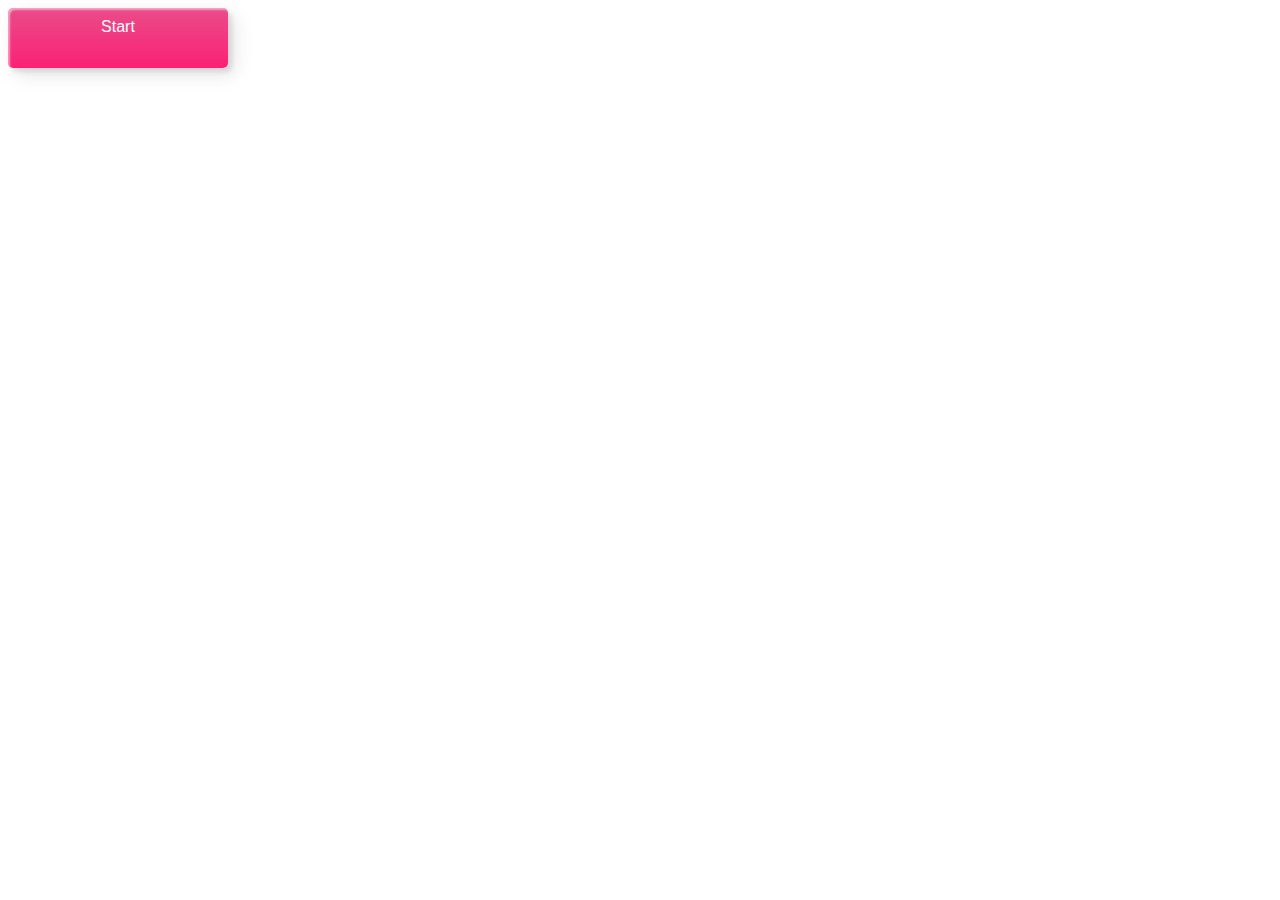
<file: heskil_studio/index.html>
<!DOCTYPE html>
<html lang="en">
<head>
  <meta charset="UTF-8">
  <meta http-equiv="X-UA-Compatible" content="IE=edge">
  <meta name="viewport" content="width=device-width, initial-scale=1.0">
  <title>heskil studio</title>
  <meta name="description" content="=======EDITAR CON DESCRIPCIÓN DE LA WEB PARA EL MOTOR DE BUSQUEDA================">
  <!-- CSS only -->
  <link href="https://cdn.jsdelivr.net/npm/bootstrap@5.2.0/dist/css/bootstrap.min.css" rel="stylesheet" integrity="sha384-gH2yIJqKdNHPEq0n4Mqa/HGKIhSkIHeL5AyhkYV8i59U5AR6csBvApHHNl/vI1Bx" crossorigin="anonymous">
  <link rel="stylesheet" href="styles/style.css">
</head>
<body class="bg-dark">
  <nav class="position-absolute top-50 start-50 translate-middle">
    <a href="start.html" class="custom-btn btn-11">Start<div class="dot"></div></a>
    <!-- <a href="start.html" class="custom-btn btn-11">CLICK ON ME!<div class="dot"></div></a>     -->
  </nav>
  

  <!-- JavaScript Bundle with Popper -->
  <script src="https://cdn.jsdelivr.net/npm/bootstrap@5.2.0/dist/js/bootstrap.bundle.min.js" integrity="sha384-A3rJD856KowSb7dwlZdYEkO39Gagi7vIsF0jrRAoQmDKKtQBHUuLZ9AsSv4jD4Xa" crossorigin="anonymous"></script>
</body>
</html>
</file>
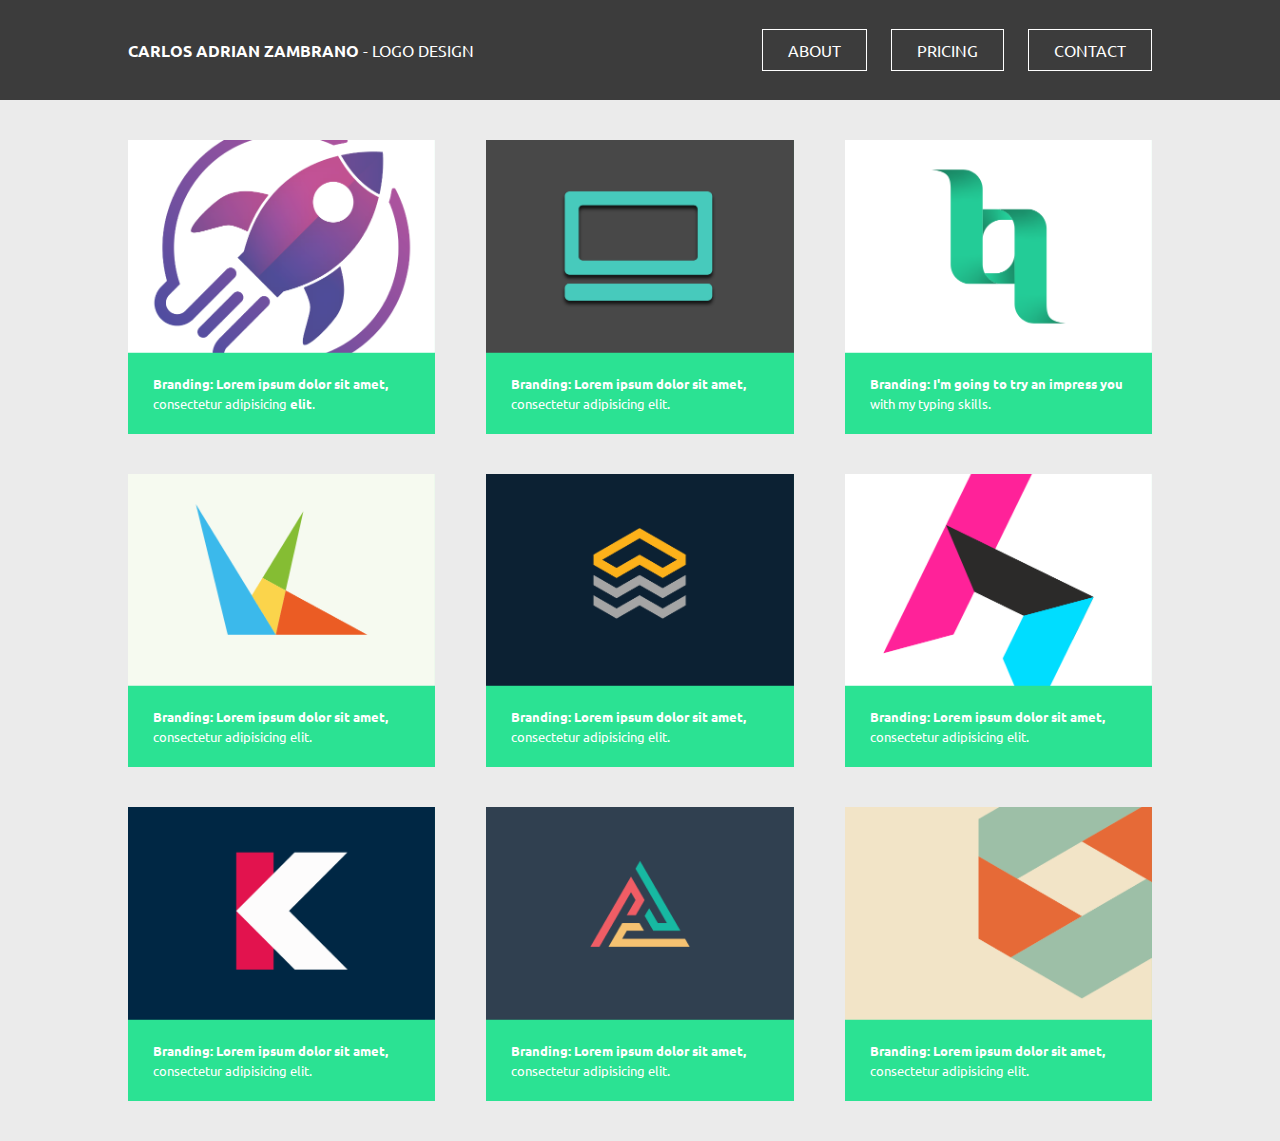
<file: responsivewebsite/index.html>
<!DOCTYPE html>
<html lang="en">
    <head>
        <meta charset="UTF-8">
        <meta name="viewport" content="width=device-width, initial-scale=1.0">
        <meta http-equiv="X-UA-Compatible" content="ie=edge">
        <title>Carlos Adrian Branding and Logo Design in Mexico</title>
        <link href="https://fonts.googleapis.com/css2?family=Grape+Nuts&family=Oswald:wght@300&family=Roboto:wght@300&family=Ubuntu:ital,wght@0,500;1,300&display=swap" rel="stylesheet"> 
        <link rel="stylesheet" href="css-reset.css">
        <link rel="stylesheet" href="style.css">

    </head>

    <body>
        <div class="topbar">
            <header>
                <div class="logo"><span class="highlight">CARLOS ADRIAN ZAMBRANO</span> - LOGO DESIGN</div>
                <nav>
                    <a href="#" class="mybutton">ABOUT</a>
                    <a href="#" class="mybutton">PRICING</a>
                    <a href="#" class="mybutton">CONTACT</a>
                </nav>

                <div class="mobile-wrapper">

                    <img src="images/icon-burger-menu.svg" alt="Mobile Menu Icon" style="width: 40px;" class="burgermenu">

                    <div class="mobile-nav">
                        <a href="#" class="navbutton">ABOUT</a>
                        <a href="#" class="navbutton">PRICING</a>
                        <a href="#" class="navbutton">CONTACT</a>
                    </div>
                </div>

            </header>
        </div>




        <div class="container">
        
            <div class="col"><img src="images/image1@2x.png" alt="">
                <p>Branding: Lorem ipsum dolor sit amet, consectetur adipisicing <span class="highlight">elit</span>.</p>
            </div>
            <div class="col"><img src="images/image2@2x.png" alt="">
                <p>Branding: Lorem ipsum dolor sit amet, consectetur adipisicing elit.</p>
            </div>
            <div class="col"><img src="images/image3@2x.png" alt="">
                <p>Branding: I'm going to try an impress you with my typing skills.</p>
            </div>
            <div class="col"><img src="images/image4@2x.png" alt="">
                <p>Branding: Lorem ipsum dolor sit amet, consectetur adipisicing elit.</p>
            </div>
            <div class="col hide-mobile"><img src="images/image5@2x.png" alt="">
                <p>Branding: Lorem ipsum dolor sit amet, consectetur adipisicing elit.</p>
            </div>
            <div class="col hide-mobile"><img src="images/image6@2x.png" alt="">
                <p>Branding: Lorem ipsum dolor sit amet, consectetur adipisicing elit.</p>
            </div>
            <div class="col hide-mobile"><img src="images/image7@2x.png" alt="">
                <p>Branding: Lorem ipsum dolor sit amet, consectetur adipisicing elit.</p>
            </div>
            <div class="col hide-mobile"><img src="images/image8@2x.png" alt="">
                <p>Branding: Lorem ipsum dolor sit amet, consectetur adipisicing elit.</p>
            </div>
            <div class="col hide-mobile"><img src="images/image9@2x.png" alt="">
                <p>Branding: Lorem ipsum dolor sit amet, consectetur adipisicing elit.</p>
            </div>
            <div class="col hide-desktop-only"><img src="images/image10@2x.png" alt="">
                <p>Branding: Lorem ipsum dolor sit amet, consectetur adipisicing elit.</p>
            </div>
        
        </div>

        <script src="https://code.jquery.com/jquery-3.4.1.js" integrity="sha256-WpOohJOqMqqyKL9FccASB9O0KwACQJpFTUBLTYOVvVU="crossorigin="anonymous"></script>
        <script src="jquery-nav.js"></script>


</body>
</html>
</file>
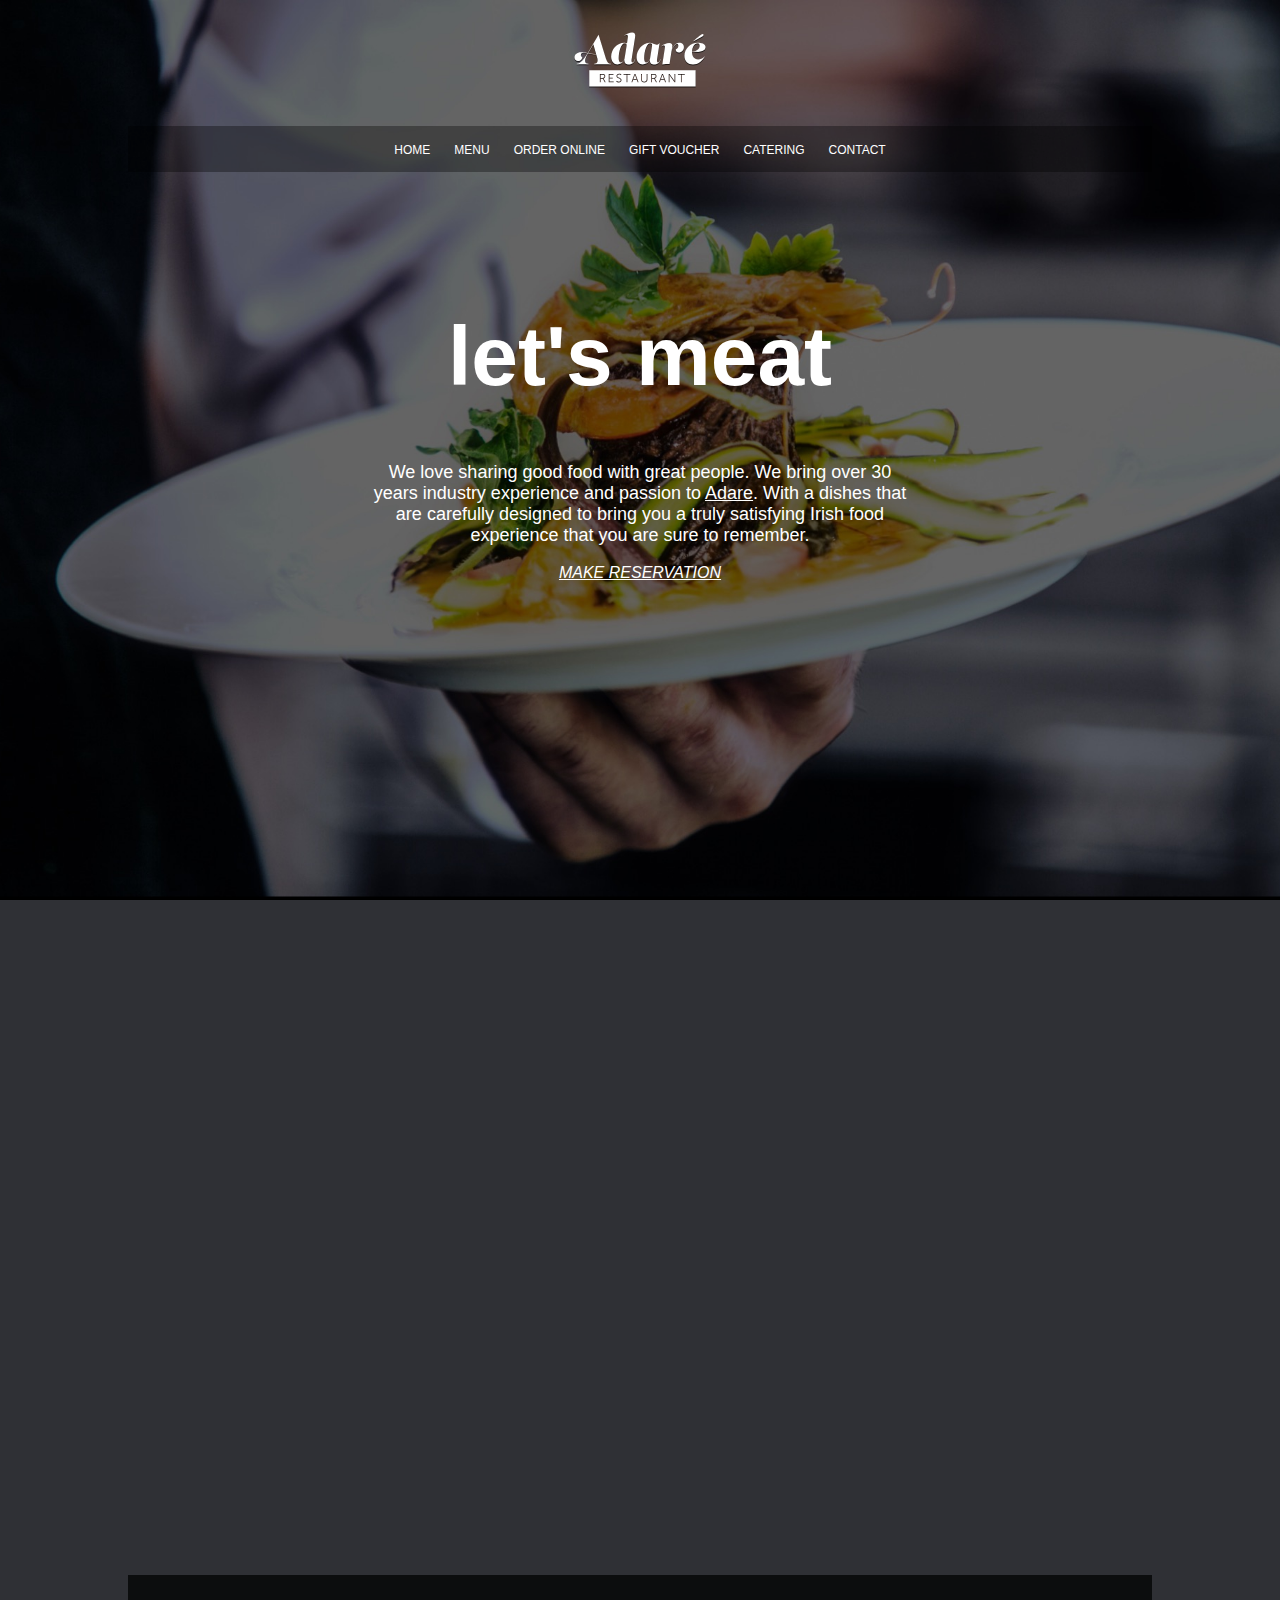
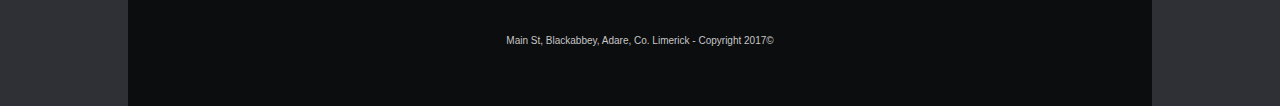
<file: restaurant/index.html>
<!DOCTYPE html>
<html lang="en">
<head>
    <meta charset="UTF-8">
    <meta http-equiv="X-UA-Compatible" content="IE=edge">
    <meta name="viewport" content="width=device-width, initial-scale=1.0">
    <link rel="stylesheet" href="style.css">
    <title>Carlos Restaurant</title>
</head>
<body>
    <div class="container">
        <header>
            <img src="images/logo-adare-restaurant.png" alt="LOGO for ADARE Restaurant">
        </header>
        <nav>
            <a href="#">HOME</a>
            <a href="#">MENU</a>
            <a href="#">ORDER ONLINE</a>
            <a href="#">GIFT VOUCHER</a>
            <a href="#">CATERING</a>
            <a href="#">CONTACT</a>
        </nav>
        <main>
            <h1>let's meat</h1>
            <p>We love sharing good food with great people. We bring over 30 years industry experience and passion to <a href="#">Adare</a>. With a dishes that are carefully designed to bring you a truly satisfying Irish food experience that you are sure to remember.</p>
            <i><a href="mailto:2335344@tcs.com?Subject=Reservation">
                MAKE RESERVATION</a></i>
        </main>
        <section class="maps">
            <iframe src="https://www.google.com/maps/embed?pb=!1m18!1m12!1m3!1d7466.056139125047!2d-103.35314545904002!3d20.66843699197161!2m3!1f0!2f0!3f0!3m2!1i1024!2i768!4f13.1!3m3!1m2!1s0x8428b1f9a8326f3b%3A0x5ea20d4edfe8e2ff!2sTacos%20El%20G%C3%BCero!5e0!3m2!1ses-419!2smx!4v1649388895366!5m2!1ses-419!2smx" width="1024" height="500" style="border:0;" allowfullscreen="" loading="lazy" referrerpolicy="no-referrer-when-downgrade"></iframe><!--Mapa-->

            <iframe width="560" height="315" src="https://www.youtube.com/embed/tnUkaDLTUpY" title="YouTube video player" frameborder="0" allow="accelerometer; autoplay; clipboard-write; encrypted-media; gyroscope; picture-in-picture" allowfullscreen></iframe><!--Video-->

            <script type="text/javascript" src="//www.opentable.com/widget/reservation/loader?rid=412810&type=standard&theme=standard&iframe=true&overlay=false&domain=com&lang=en-US"></script><!--Reservacion-->
        </section>

        <footer>
            <p>
                Main St, Blackabbey, Adare, Co. Limerick - Copyright 2017©
            </p>
        </footer>
    </div>
</body>
</html>
</file>
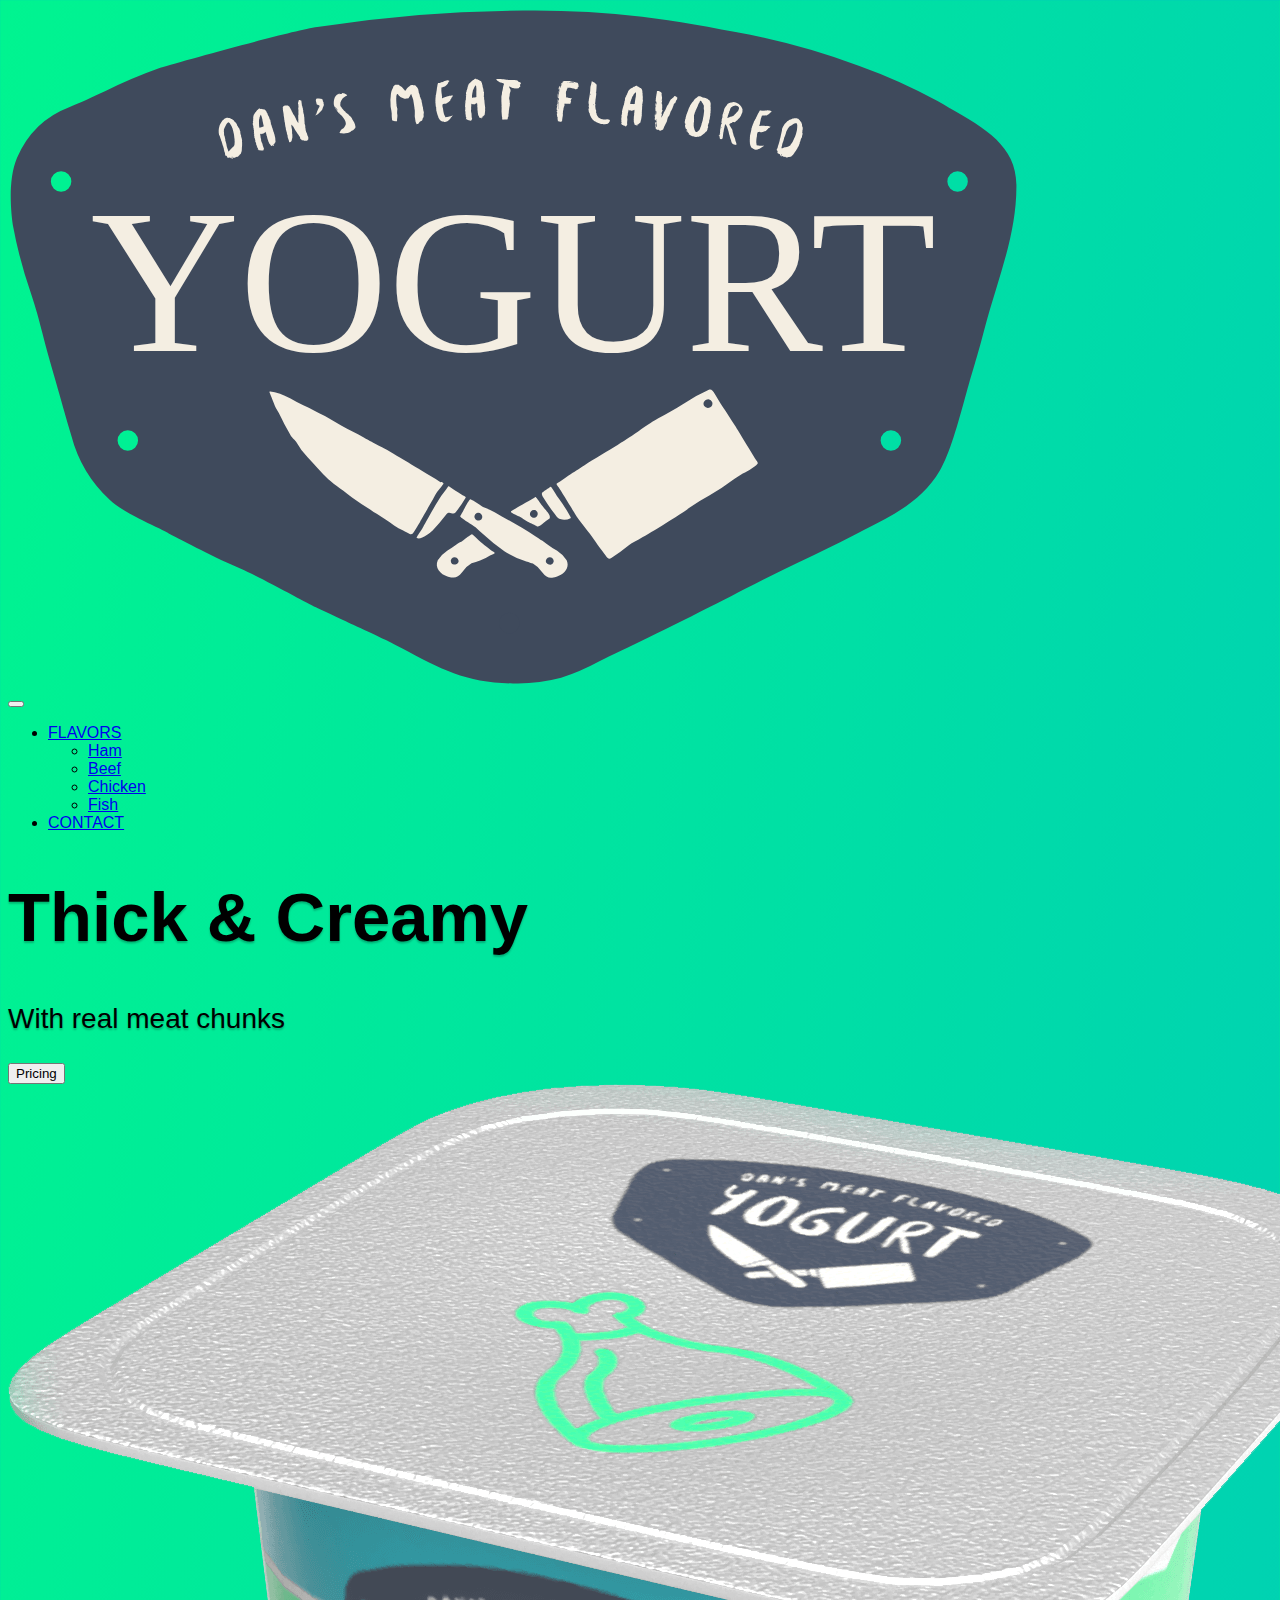
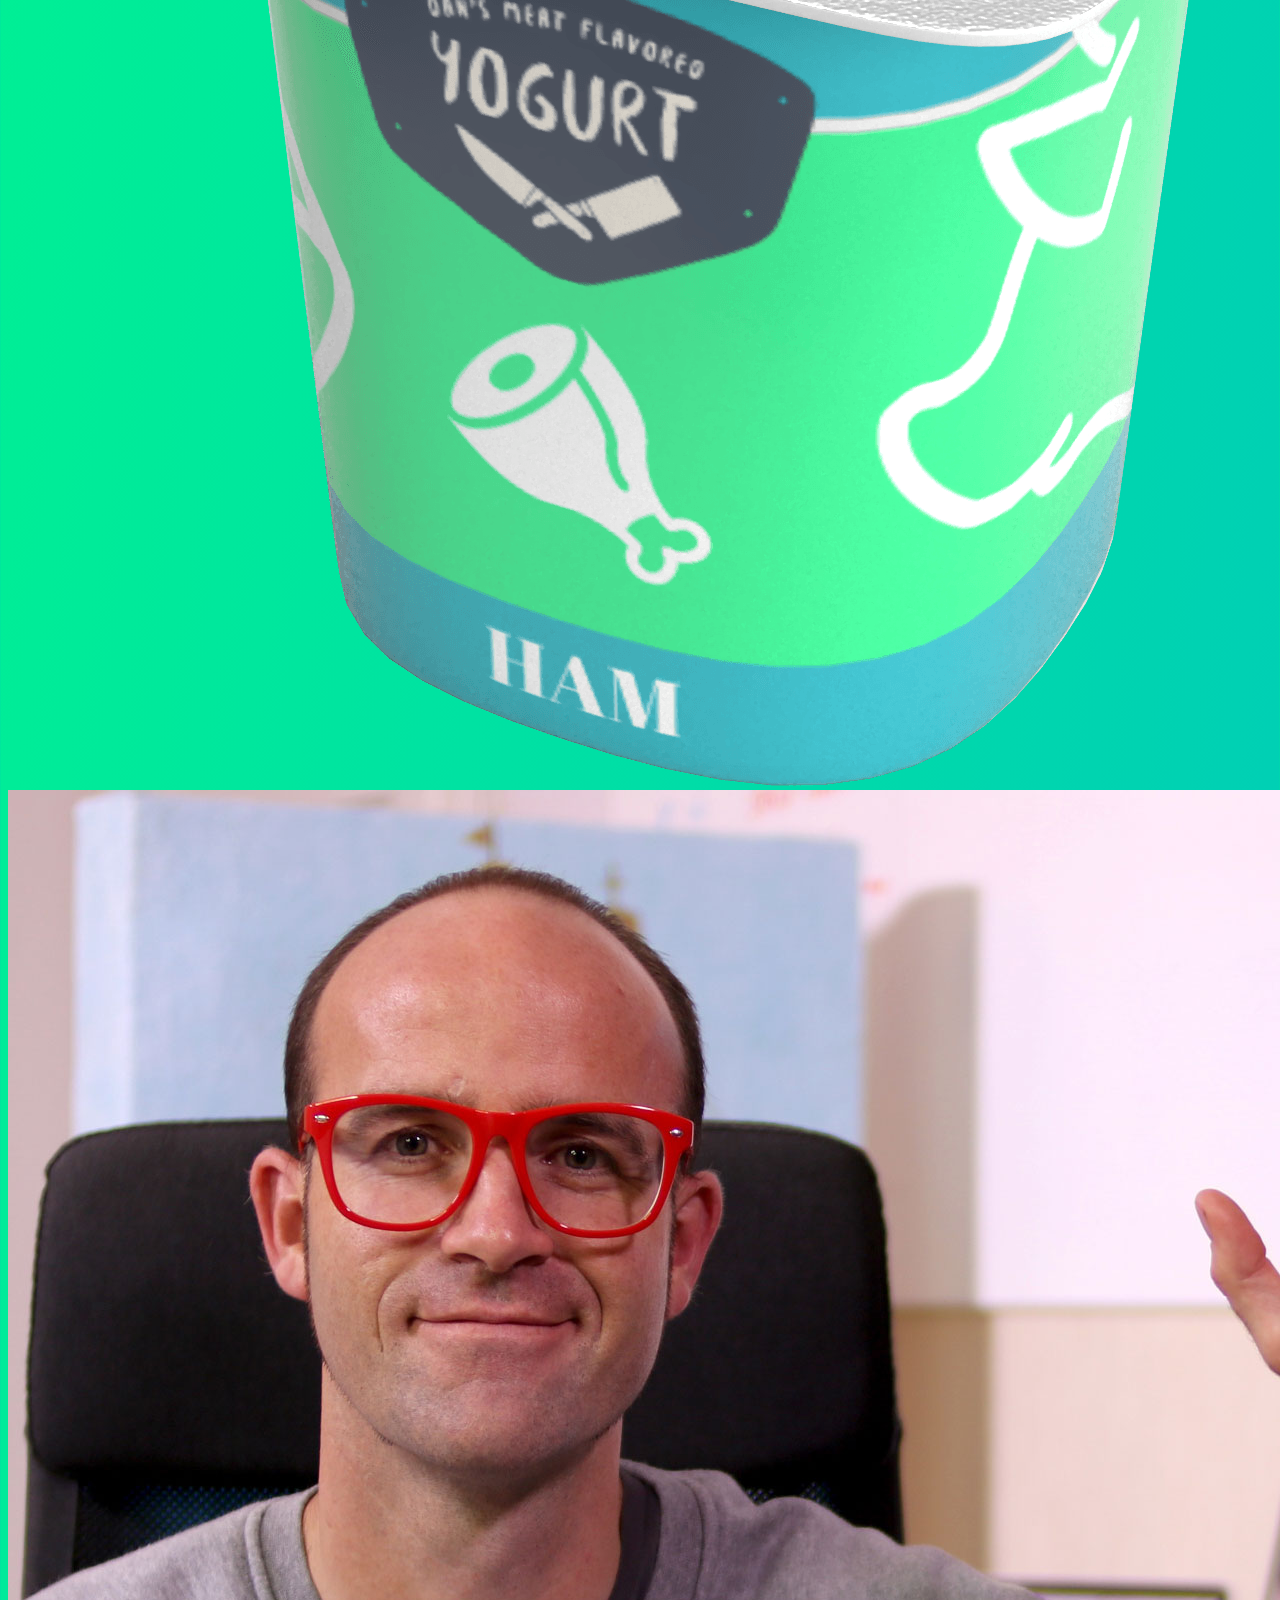
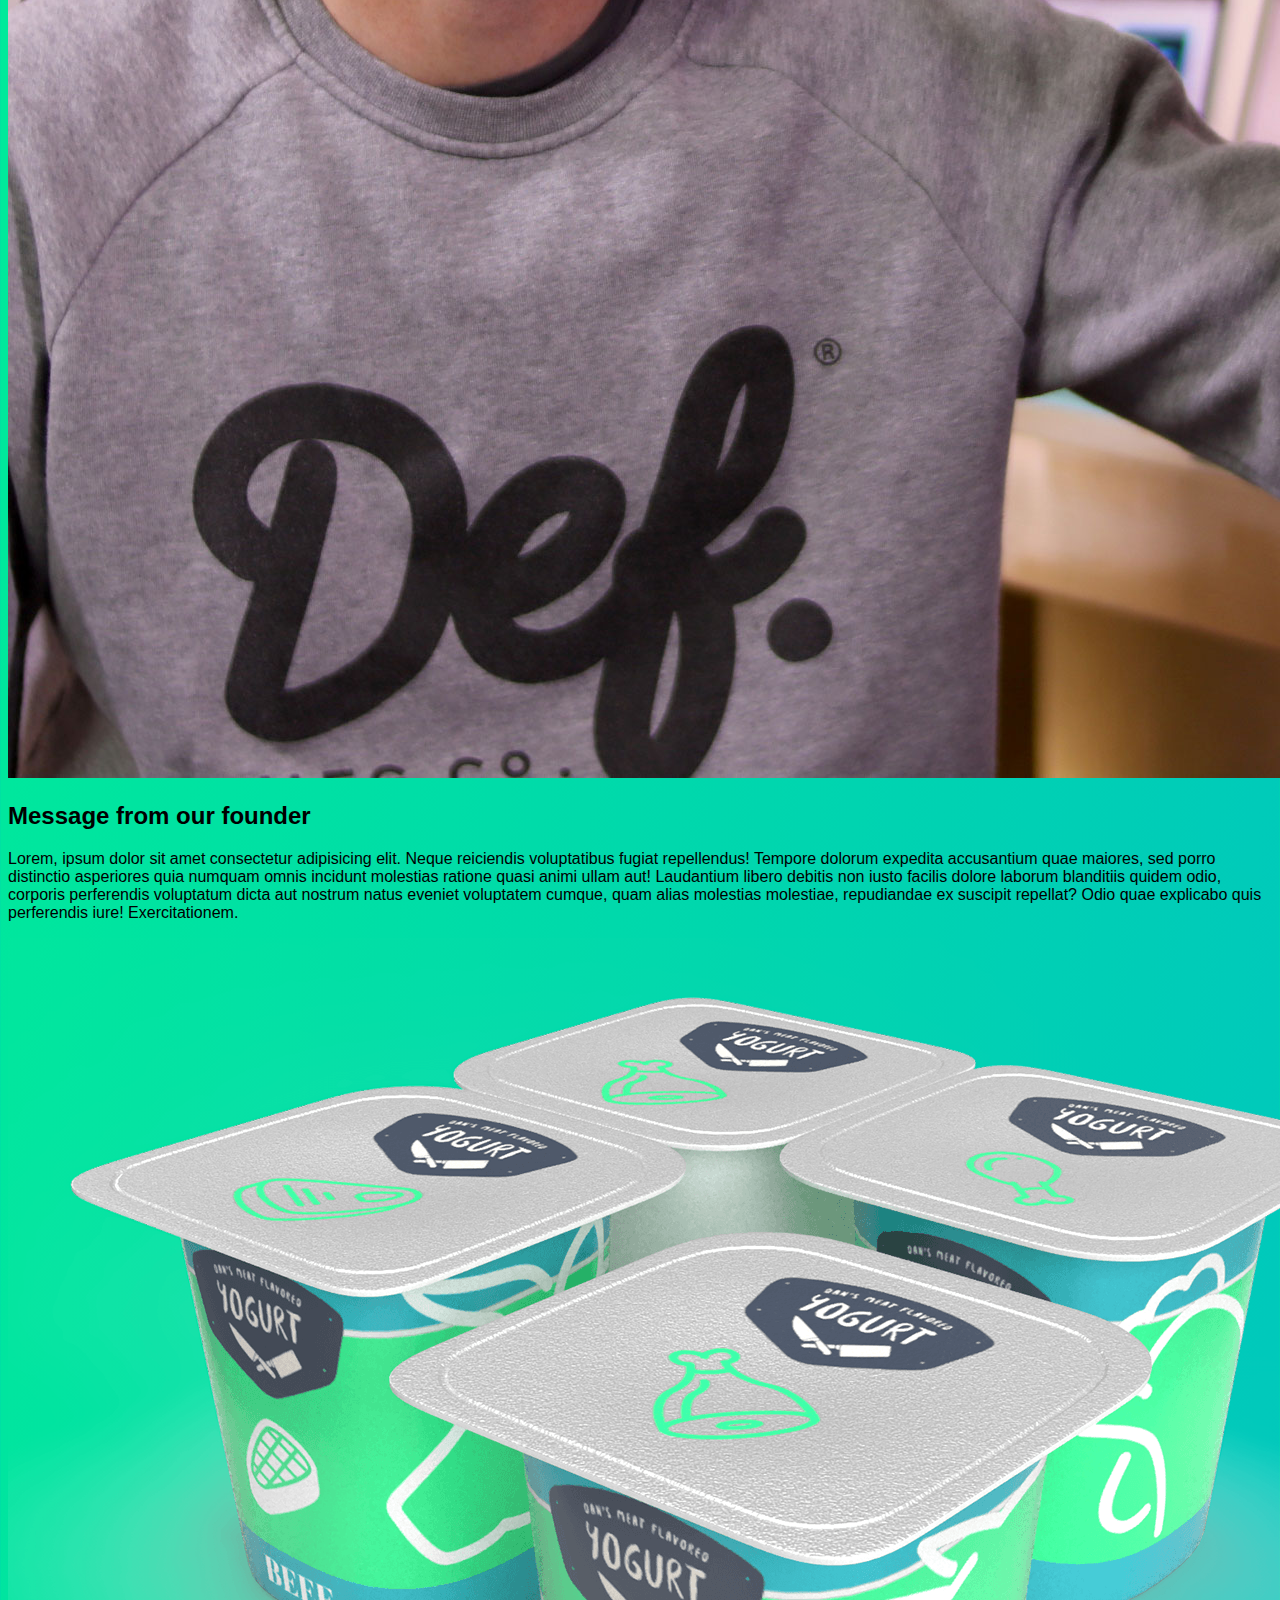
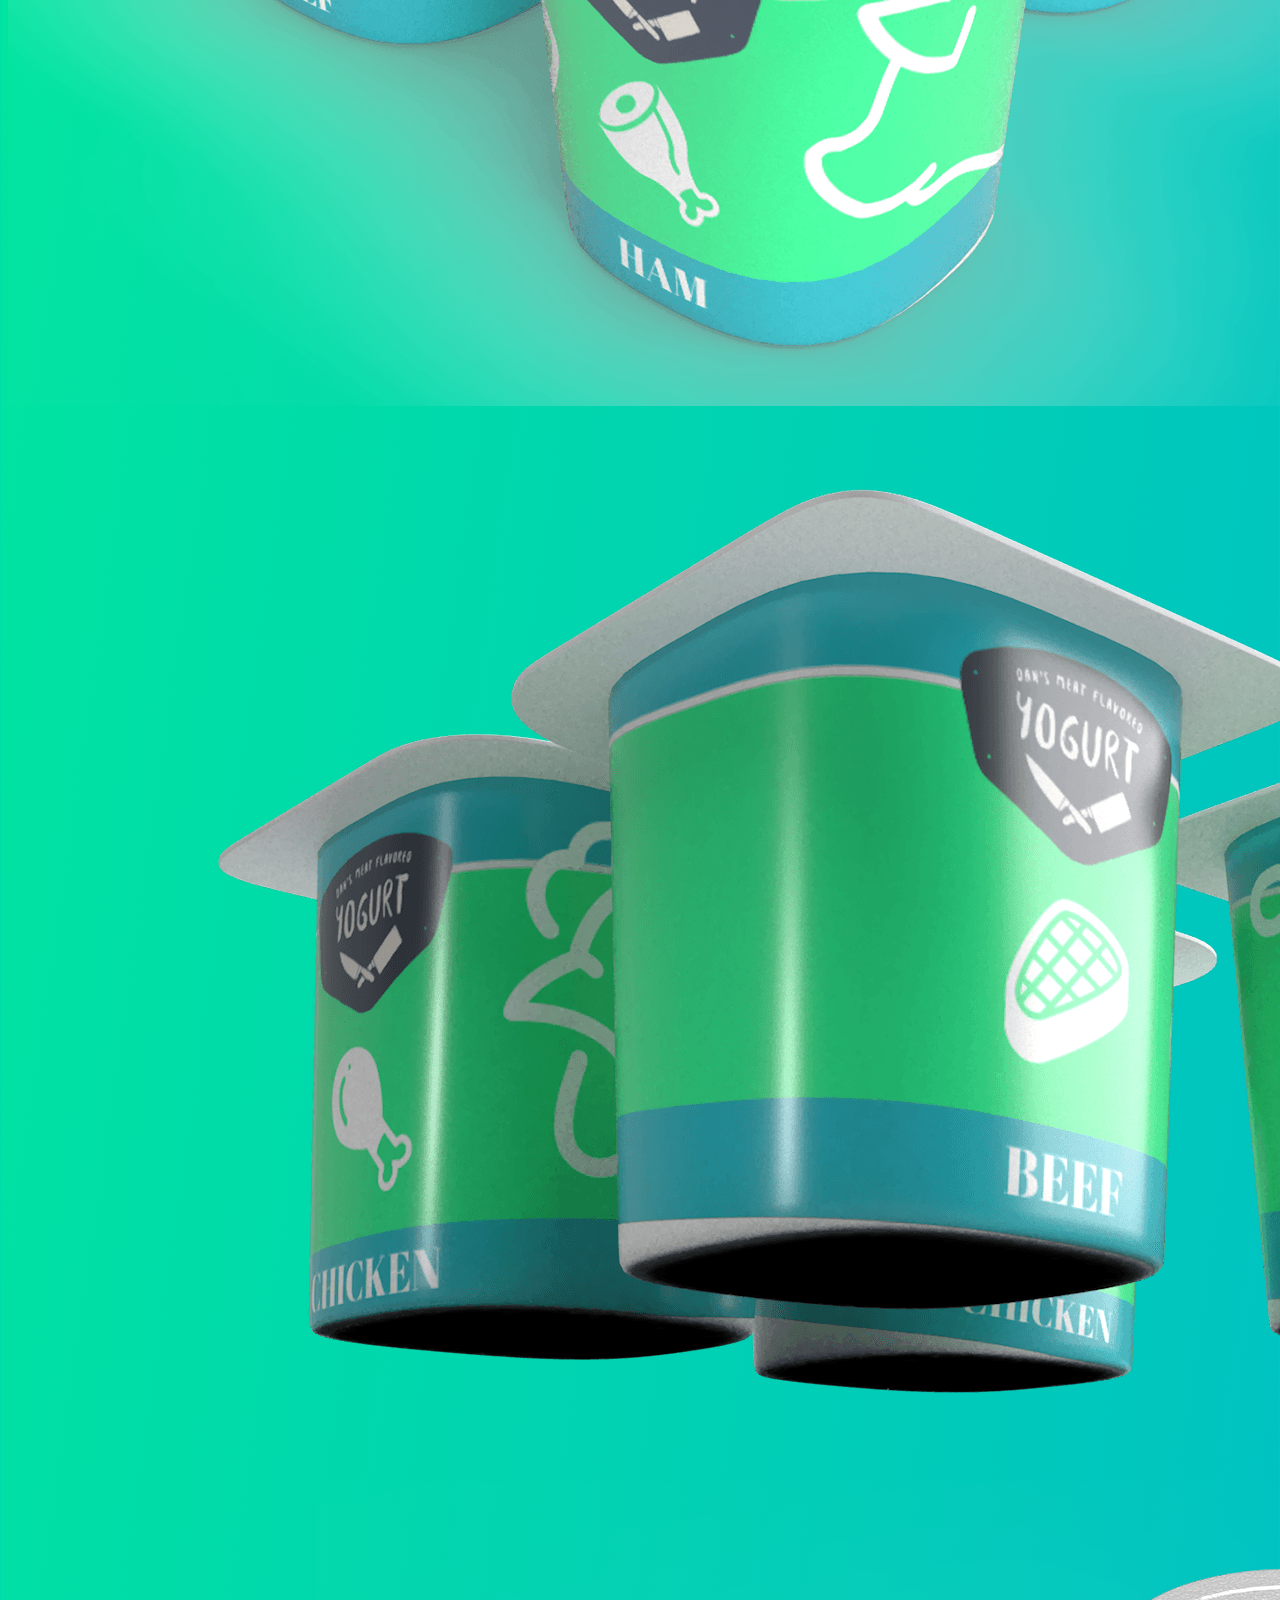
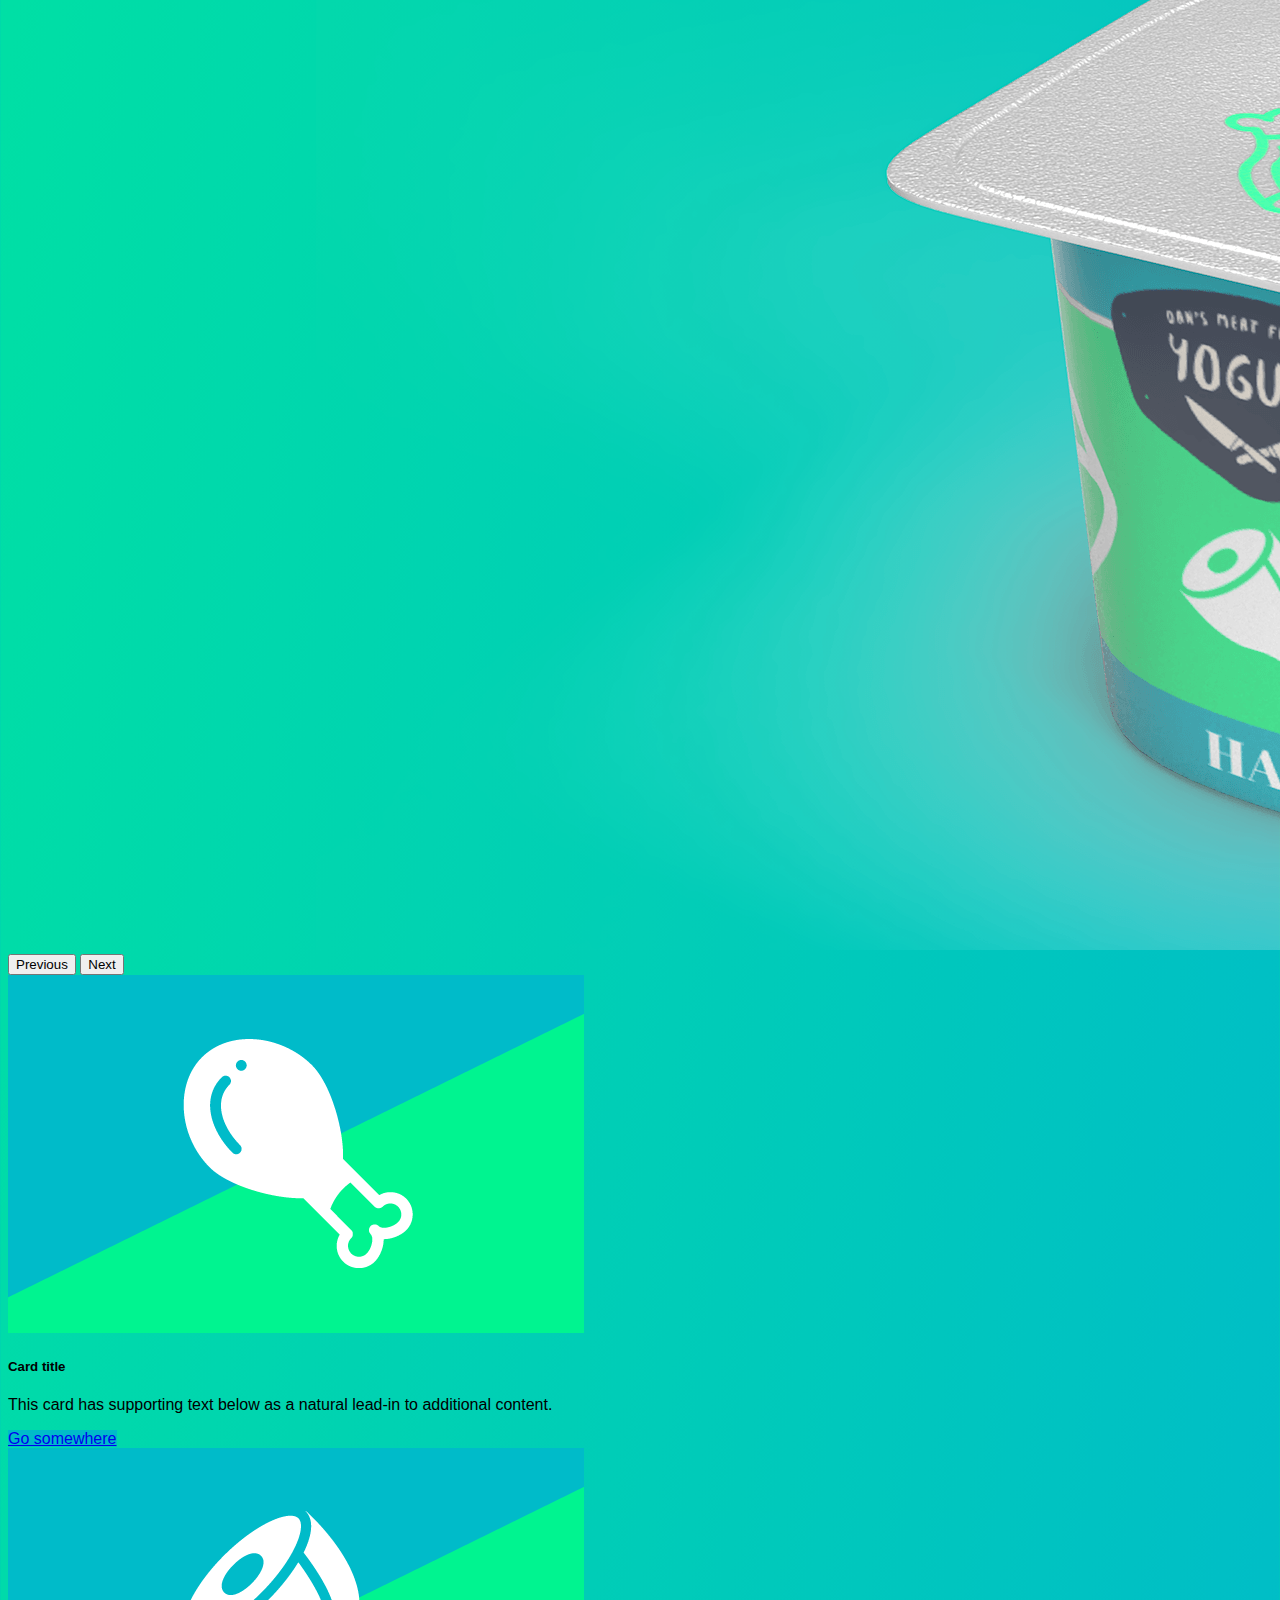
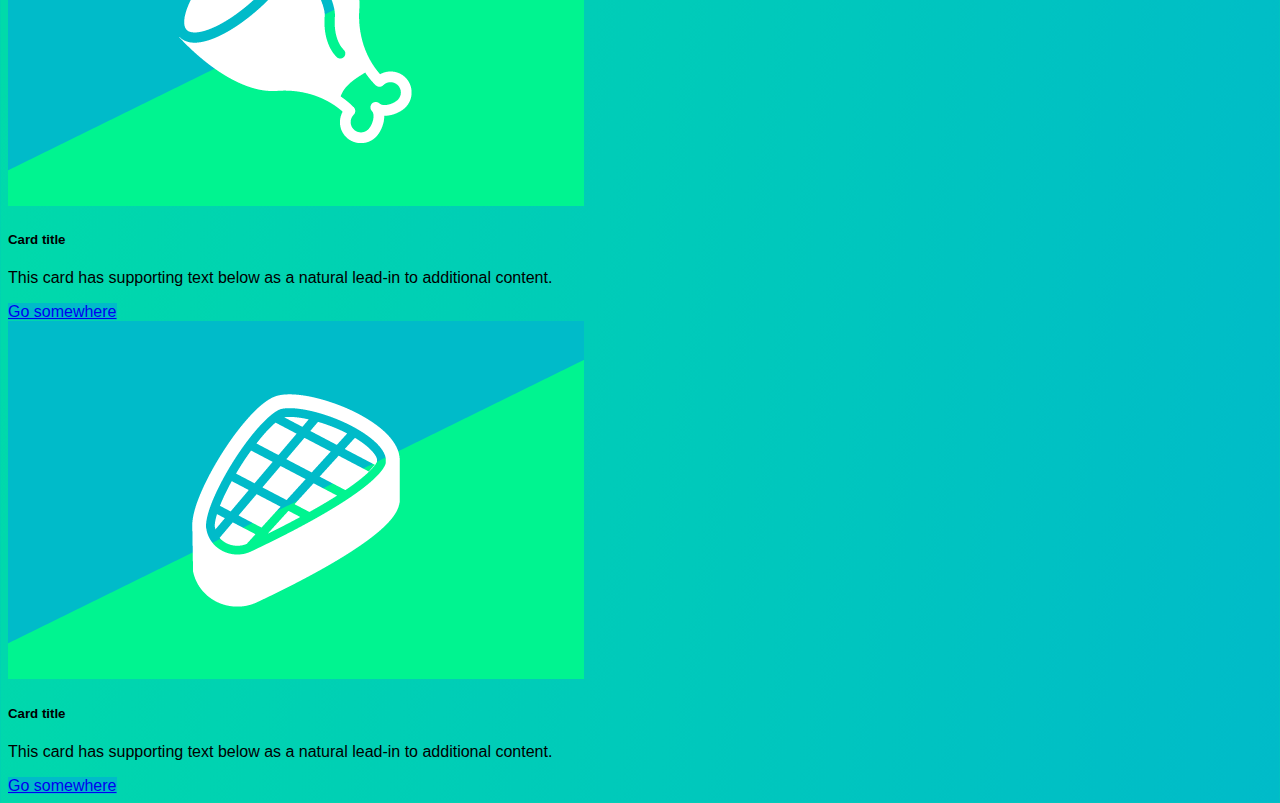
<file: yogurt/index.html>
<!DOCTYPE html>
<html lang="en">
<head>
    <meta charset="UTF-8">
    <meta http-equiv="X-UA-Compatible" content="IE=edge">
    <meta name="viewport" content="width=device-width, initial-scale=1.0">
    <title>Project 4</title>

    <!-- The CSS stye sheet imported from Bootstrap -->
    <link href="https://cdn.jsdelivr.net/npm/bootstrap@5.1.3/dist/css/bootstrap.min.css" rel="stylesheet" integrity="sha384-1BmE4kWBq78iYhFldvKuhfTAU6auU8tT94WrHftjDbrCEXSU1oBoqyl2QvZ6jIW3" crossorigin="anonymous">
    <link rel="stylesheet" href="style.css">

    <style>
    </style>

</head>


<body>
    <div class="container">

        <!-- This is the navigation -->
        <nav class="navbar navbar-expand-lg navbar-dark sticky-top">
          <div class="container-fluid">
            <nav class="navbar navbar-light"> <!---LOGO-->
              <div class="container">
                <a class="navbar-brand" href="index.html">
                  <img src="images/logo-dans-meat-yogurt.svg" alt="Dans' Meat Company Logo" width="80%" height="auto">
                </a>
              </div>
            </nav>

            <button class="navbar-toggler" type="button" data-bs-toggle="collapse" data-bs-target="#navbarNavDropdown" aria-controls="navbarNavDropdown" aria-expanded="false" aria-label="Toggle navigation">
              <span class="navbar-toggler-icon"></span>
            </button>
            <div class="collapse navbar-collapse justify-content-end" id="navbarNavDropdown">
              <ul class="navbar-nav">
                <li class="nav-item dropdown me-md-5">
                  <a class="nav-link dropdown-toggle btn btn-outline-light btn-lg my-md-4 px-5 py-3 text-white" href="#" id="navbarDropdownMenuLink" role="button" data-bs-toggle="dropdown" aria-expanded="false">
                    FLAVORS
                  </a>
                  <ul class="dropdown-menu" aria-labelledby="navbarDropdownMenuLink">
                    <li><a class="dropdown-item" href="#">Ham</a></li>
                    <li><a class="dropdown-item" href="#">Beef</a></li>
                    <li><a class="dropdown-item" href="#">Chicken</a></li>
                    <li><a class="dropdown-item" href="#">Fish</a></li>
                  </ul>
                </li>
                <li class="nav-item">
                  <a class="nav-link btn btn-outline-light btn-lg my-md-4 px-5 py-3 text-white" href="#">CONTACT</a>
                </li>
                
              </ul>
            </div>
          </div>
        </nav>

          <!-- Jumbotron -->
          <div class="row mt-5">
            <div class="col-12 col-md-7 text-center text-md-start">
                <div class="pb-4 pb-md-0">
                  <h1 class="display-3 text-white drop-shadow">Thick & Creamy</h1>
                  <p class="text-white drop-shadow">With real meat chunks</p>
                  <button class="btn btn-outline-light btn-lg my-4 px-5 py-3" type="button">Pricing</button>
                </div>
              </div>
            <div class="col-12 col-md-5">
              <img src="images/hero1.png" alt="Dan's Meat Yogurts" class="img-fluid">
            </div>
          </div>
          
          <!-- Founder Message -->
          <div class="row my-4">
            <div class="col-12 col-md-4">
              <img src="images/headshot-dan.jpg" class="img-fluid border rounded-start" alt="Danuel Walter Scott - Meat Yogurt Founder">
            </div>
            <div class="col-12 col-md-8 bg-white p-5 d-flex align-items-center border border-dark rounded-end">
              <section>
                <h2>Message from our founder</h2>
                <p>Lorem, ipsum dolor sit amet consectetur adipisicing elit. Neque reiciendis voluptatibus fugiat repellendus! Tempore dolorum expedita accusantium quae maiores, sed porro distinctio asperiores quia numquam omnis incidunt molestias ratione quasi animi ullam aut! Laudantium libero debitis non iusto facilis dolore laborum blanditiis quidem odio, corporis perferendis voluptatum dicta aut nostrum natus eveniet voluptatem cumque, quam alias molestias molestiae, repudiandae ex suscipit repellat? Odio quae explicabo quis perferendis iure! Exercitationem.</p>
              </section>
            </div>
          </div>

          <!-- Carousel -->
          <div id="carouselExampleFade" class="carousel slide carousel-fade d-none d-md-block" data-bs-ride="carousel">
            <div class="carousel-inner">
              <div class="carousel-item active">
                <img src="images/yogurt-1.png" class="d-block w-100" alt="...">
              </div>
              <div class="carousel-item">
                <img src="images/yogurt-2.png" class="d-block w-100" alt="...">
              </div>
              <div class="carousel-item">
                <img src="images/yogurt-3.png" class="d-block w-100" alt="...">
              </div>
            </div>
            <button class="carousel-control-prev" type="button" data-bs-target="#carouselExampleFade" data-bs-slide="prev">
              <span class="carousel-control-prev-icon" aria-hidden="true"></span>
              <span class="visually-hidden">Previous</span>
            </button>
            <button class="carousel-control-next" type="button" data-bs-target="#carouselExampleFade" data-bs-slide="next">
              <span class="carousel-control-next-icon" aria-hidden="true"></span>
              <span class="visually-hidden">Next</span>
            </button>
          </div>


          <!-- Cards -->
          <div class="row row-cols-1 row-cols-md-3 g-4 mb-5">
            <div class="col">
              <div class="card h-100 shadow-lg">
                <img src="images/product1.png" class="card-img-top" alt="...">
                <div class="card-body">
                  <h5 class="card-title">Card title</h5>
                  <p class="card-text">This card has supporting text below as a natural lead-in to additional content.</p>
                </div>
                <div>
                  <a href="#" class="btn btn-primary stretched-link m-5">Go somewhere</a>
                </div>
              </div>
            </div>

            <div class="col">
              <div class="card h-100 shadow-lg">
                <img src="images/product2.png" class="card-img-top" alt="...">
                <div class="card-body">
                  <h5 class="card-title">Card title</h5>
                  <p class="card-text">This card has supporting text below as a natural lead-in to additional content.</p>
                </div>
                <div>
                  <a href="#" class="btn btn-primary stretched-link m-5">Go somewhere</a>
                </div>
              </div>
            </div>

            <div class="col">
              <div class="card h-100 shadow-lg">
                <img src="images/product3.png" class="card-img-top" alt="...">
                <div class="card-body">
                  <h5 class="card-title">Card title</h5>
                  <p class="card-text">This card has supporting text below as a natural lead-in to additional content.</p>
                </div>
                <div>
                  <a href="#" class="btn btn-primary stretched-link m-5">Go somewhere</a>
                </div>
              </div>
            </div>


    </div>
  
    </div>


    <!-- The JavaSript import from Bootstrap -->
    <script src="https://cdn.jsdelivr.net/npm/bootstrap@5.1.3/dist/js/bootstrap.bundle.min.js" integrity="sha384-ka7Sk0Gln4gmtz2MlQnikT1wXgYsOg+OMhuP+IlRH9sENBO0LRn5q+8nbTov4+1p" crossorigin="anonymous"></script>
</body>
</html>
</file>
<file: heskil_studio/styles/style.css>
a:link {
  text-decoration: none;
  text-align: center;
}
a:visited {
  text-decoration: none;
}
a:hover {
  text-decoration: none;
}
a:active {
  text-decoration: none;
}

.custom-btn {
  width: 170px;
  height: 40px;
  color: #fff;
  border-radius: 5px;
  padding: 10px 25px;
  font-family: 'Lato', sans-serif;
  font-weight: 500;
  background: transparent;
  cursor: pointer;
  transition: all 0.3s ease;
  position: relative;
  display: inline-block;
   box-shadow:inset 2px 2px 2px 0px rgba(255,255,255,.5),
   7px 7px 20px 0px rgba(0,0,0,.1),
   4px 4px 5px 0px rgba(0,0,0,.1);
  outline: none;
}

/* 11 */
.btn-11 {
  border: none;
  background: rgb(251,33,117);
    background: linear-gradient(0deg, rgba(251,33,117,1) 0%, rgba(234,76,137,1) 100%);
    color: #fff;
    overflow: hidden;
}
.btn-11:hover {
    text-decoration: none;
    color: #fff;
}
.btn-11:before {
    position: absolute;
    content: '';
    display: inline-block;
    top: -180px;
    left: 0;
    width: 30px;
    height: 100%;
    background-color: #fff;
    animation: shiny-btn1 3s ease-in-out infinite;
}
.btn-11:hover{
  background: rgb(86, 236, 26);
  color: rgb(43, 43, 43);
  opacity: .7;
}
.btn-11:active{
  box-shadow:  4px 4px 6px 0 rgba(255,255,255,.3),
              -4px -4px 6px 0 rgba(116, 125, 136, .2), 
    inset -4px -4px 6px 0 rgba(255,255,255,.2),
    inset 4px 4px 6px 0 rgba(0, 0, 0, .2);
}


@-webkit-keyframes shiny-btn1 {
    0% { -webkit-transform: scale(0) rotate(45deg); opacity: 0; }
    80% { -webkit-transform: scale(0) rotate(45deg); opacity: 0.5; }
    81% { -webkit-transform: scale(4) rotate(45deg); opacity: 1; }
    100% { -webkit-transform: scale(50) rotate(45deg); opacity: 0; }
}
</file>
<file: responsivewebsite/style.css>
/* Global View aka Desktop View */

body {
    font-family: 'Ubuntu', sans-serif;
    color: white;
    background-color: #EBEBEB;
}

a {
    color: white;
    text-decoration: none;
}

.container {
    min-height: 500px;
    max-width: 1024px;
    margin: 0 auto;
    display: flex;
    flex-wrap: wrap;
    justify-content: space-between;
    padding-top: 140px;
}

.topbar {
    background-color: rgb(60, 60, 60);
    min-height: 100px;
    position: fixed;
    width: 100%;
}

header {
    max-width: 1024px;
    /* background-color: blueviolet; */
    min-height: 100px;
    margin: 0 auto;
    display: flex;
    justify-content: space-between;
    align-items: center;
}

.col {
    width: 30%;
    margin-bottom: 40px;
    background-color: rgb(43, 226, 147);
}

.col p {
    font-size: 0.825rem;
    padding: 20px 25px;
    line-height: 1.25rem;
}  

.hide-desktop-only {
    display: none;
}

.col img {
    width: 100%;
    height: auto;
} 

.col p::first-line {
    font-weight: 700;
}

.mybutton {
    padding: 10px 25px;
    border-style: solid;
    border-width: 1px;
    margin-left: 20px;
}


.highlight {
    font-weight: 700;
}

.mobile-wrapper {
    display: none;
}



/* Tablet View */
@media (max-width: 768px) {

    .col {
        width: 45%;
    }

    .hide-desktop-only {
        display: block;
    }


    .header-container {
        position: relative;
    }

    .container {
        padding-top: 120px;
    }

    nav {
        display: none;
    }

    nav a {
        display: block;
    }

    .logo {
        padding: 40px 0;
    }

    .mybutton {
        margin-left: 0;
    }

    .mobile-wrapper {
        display: block;
        padding-right: 30px;
    }

    .mobile-nav {
        display: none;
        position: absolute;
        padding-top: 10px;
    }

    .navbutton {
        display: block;
        background-color: coral;
        padding: 15px 30px;
        margin-left: -70px;
        text-align: center;
    }

}


/* Mobile View */
@media (max-width: 500px){
    .col {
        width: 100%;
    }
    
    .hide-mobile {
        display: none;
    }
}
</file>
<file: restaurant/style.css>
html {
    height: 100%;
}

body {
    background-color: #2f3035;
    background-image: url(images/background-adare-restaurant.jpg);
    background-size: cover;
    background-repeat: no-repeat;
    background-position: center;
}

.container {
    margin-left: auto;
    margin-right: auto;
    width: 1024px;
}

header {
    height: 118px;
    text-align: center;
}

nav {
    background-color: rgba(0, 0, 0, 0.338); 
    text-align: center;
    padding-top: 14px;
    padding-bottom: 14px;
}

main {
    height: 400px;
    text-align: center;
    padding-top: 80px;
    padding-left: 240px;
    padding-right: 240px;
}

footer {
    background-color: rgba(0, 0, 0, 0.728);
    padding-top: 50px;
    padding-bottom: 50px;
}

h1 {
    font-size: 84px;
    color: white;
    font-family: Arial, Helvetica, sans-serif;
}

p {
    font-size: 18px;
    color: white;
    font-family: Arial, Helvetica, sans-serif;
}

a {
    color: white;
    font-family: Arial, Helvetica, sans-serif;
    /* text-decoration: none; */
}

nav a {
    text-decoration: none;
    font-size: 12px;
    padding-left: 10px;
    padding-right: 10px;
}

footer p {
    font-size: 10px;
    text-align: center;
    color: rgb(198, 198, 198);
}

.maps {
    padding-bottom: 100px;
}
</file>
<file: yogurt/style.css>
body {
    font-family: Impact, Haettenschweiler, 'Arial Narrow Bold', sans-serif;
    background-image: linear-gradient(to bottom right, #00F490,   #00BBC9);
}

h1 {
    font-size: 4.3rem;
}

.drop-shadow{
    text-shadow: 0px 2px 2px rgba(0, 0, 0, 0.244);
}

.pb-4 p {
    font-size: 1.75rem;
}

.btn-outline-light:hover {
    background-color: rgba(255, 255, 255, 0.661);
    transition: 1s;
    color:black;
}

a.btn-outline-light:hover {
    background-color: rgba(38, 47, 227, 0.661);
    transition: 1s;
    color:black;
}

.btn-primary {
    background-color: #00BBC9;
}
</file>
